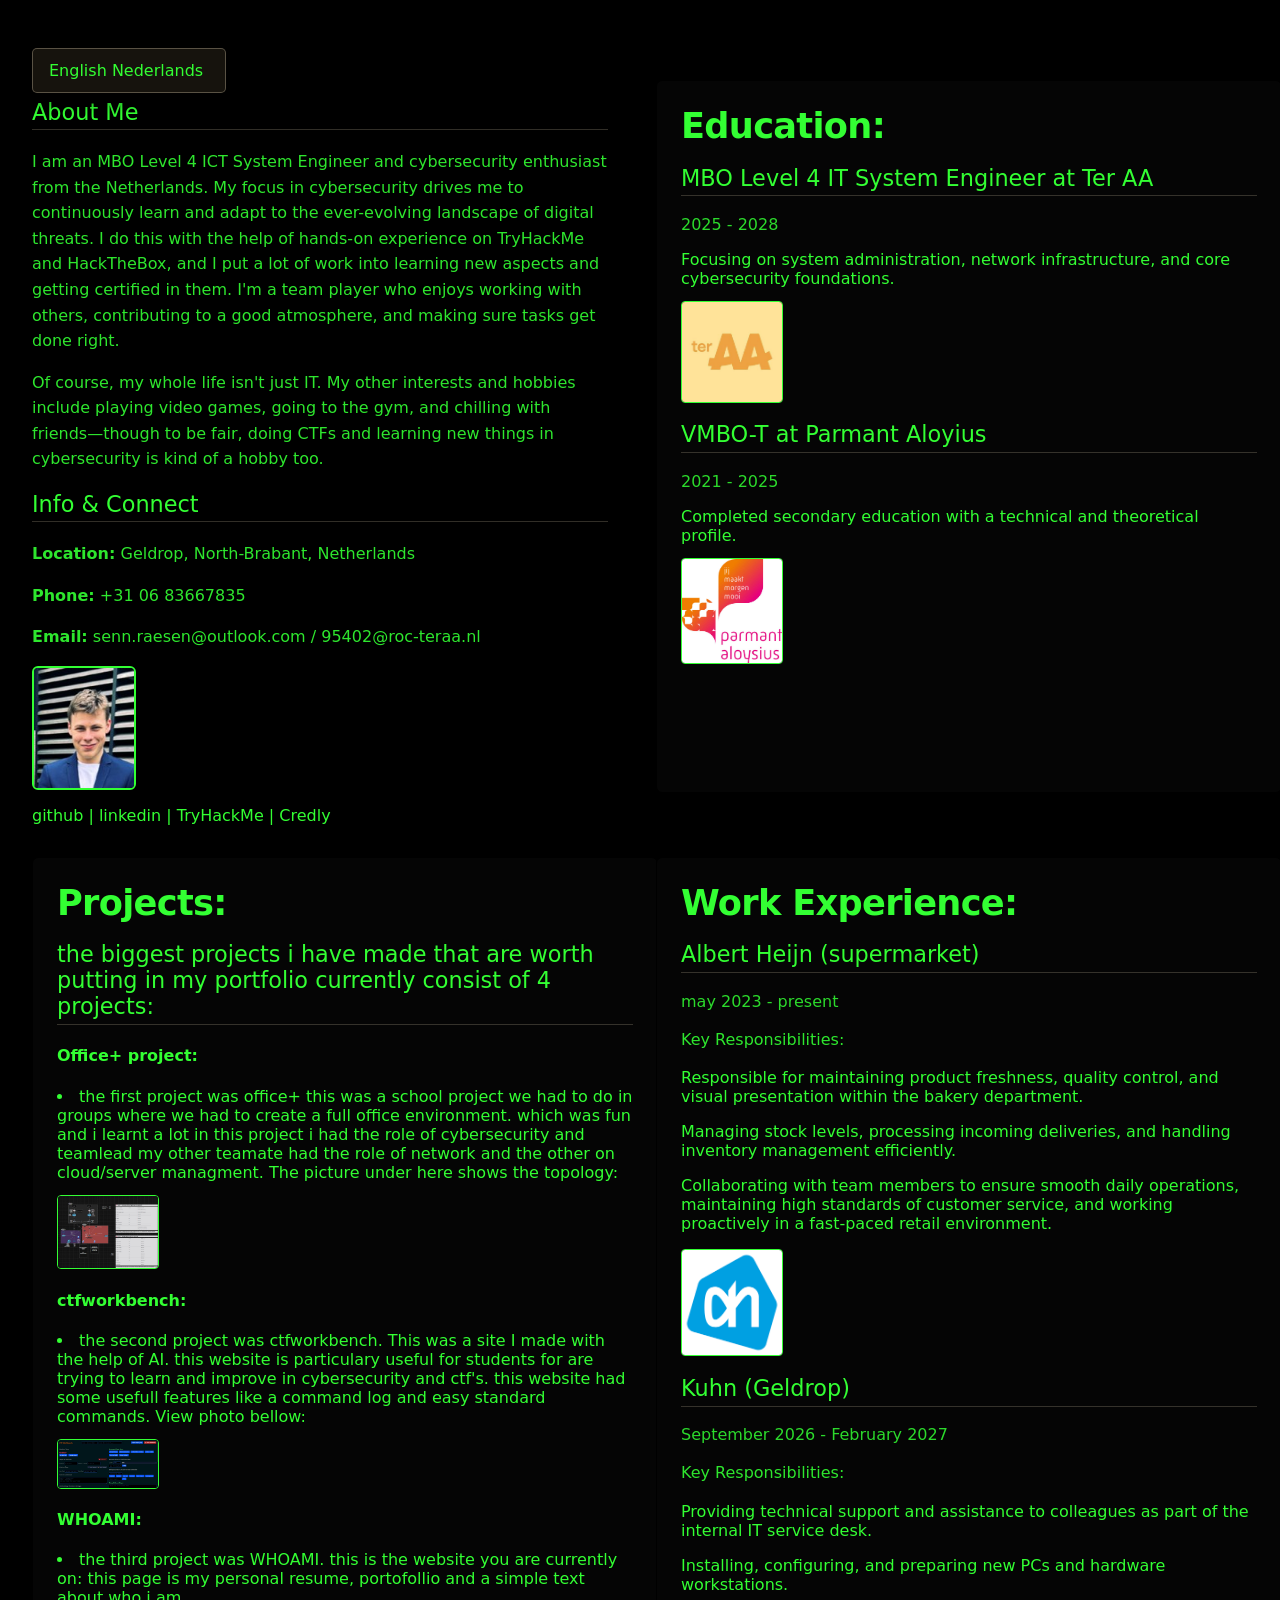
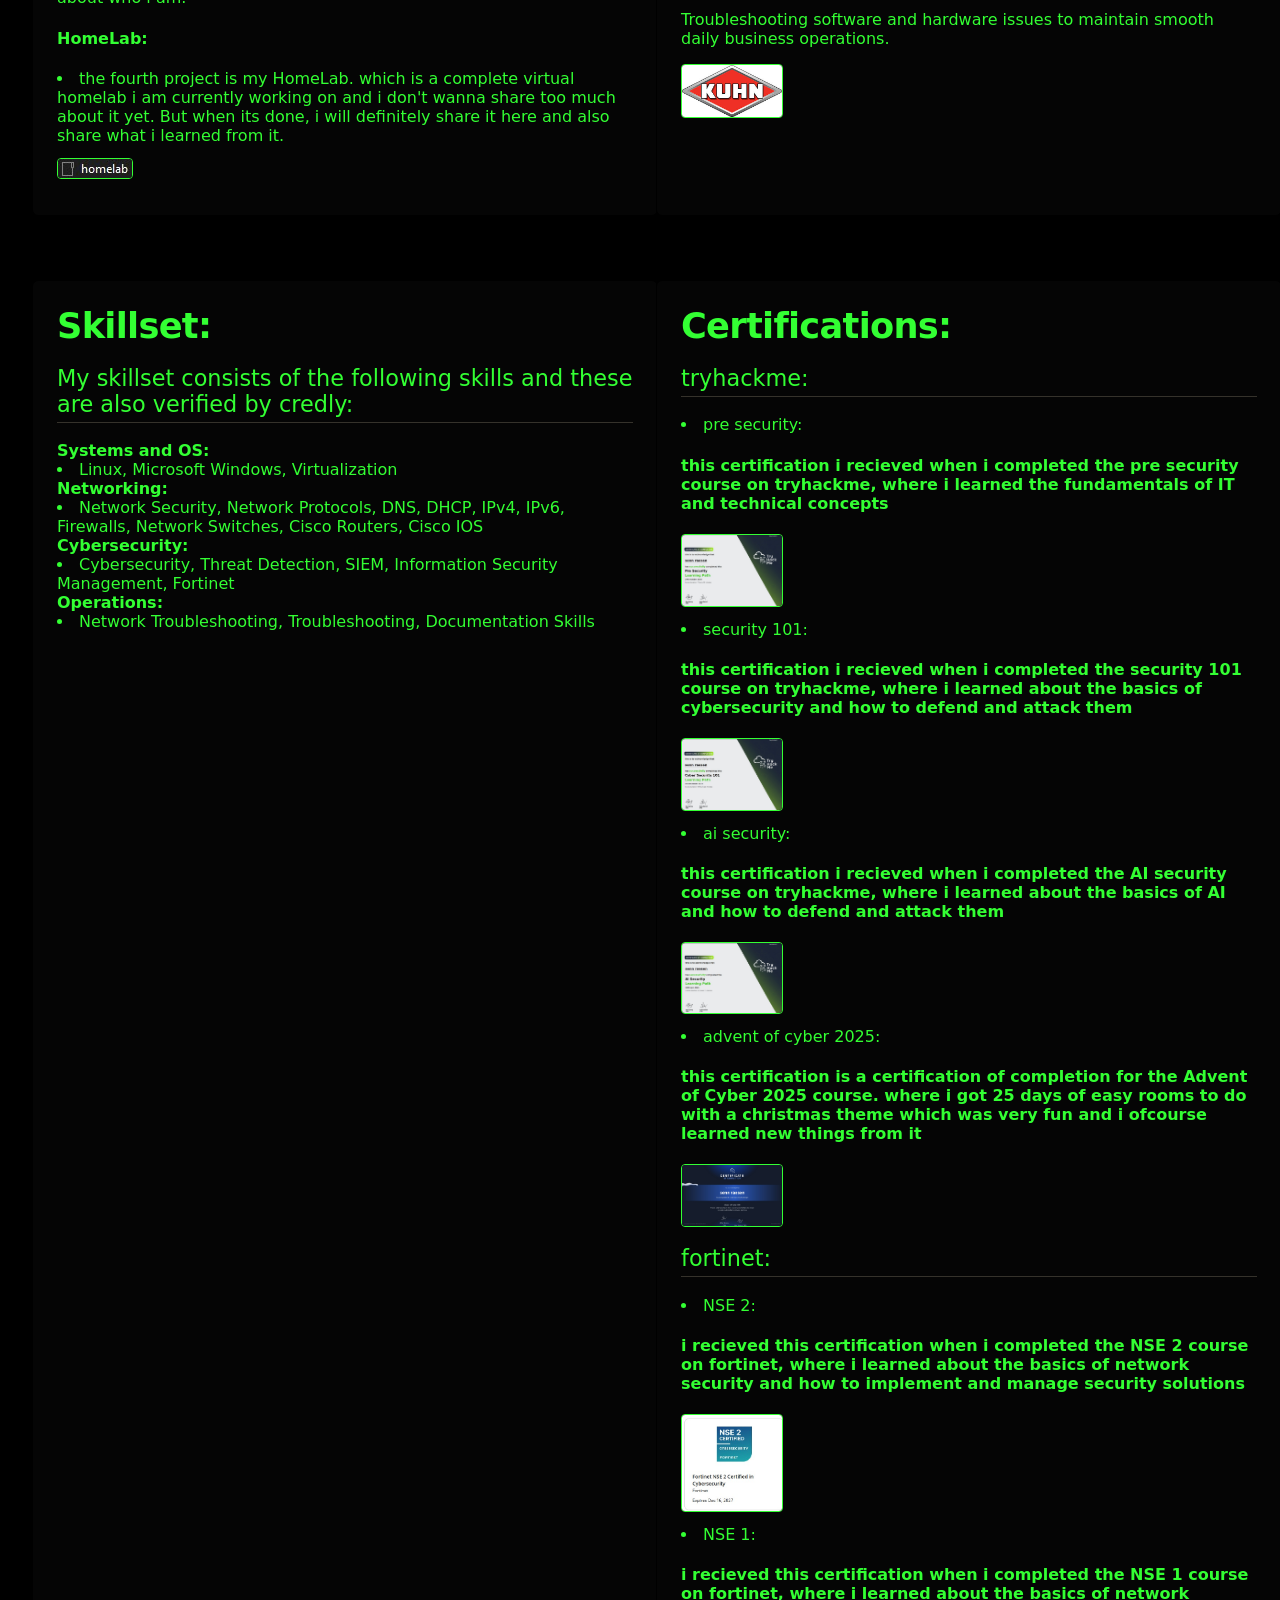
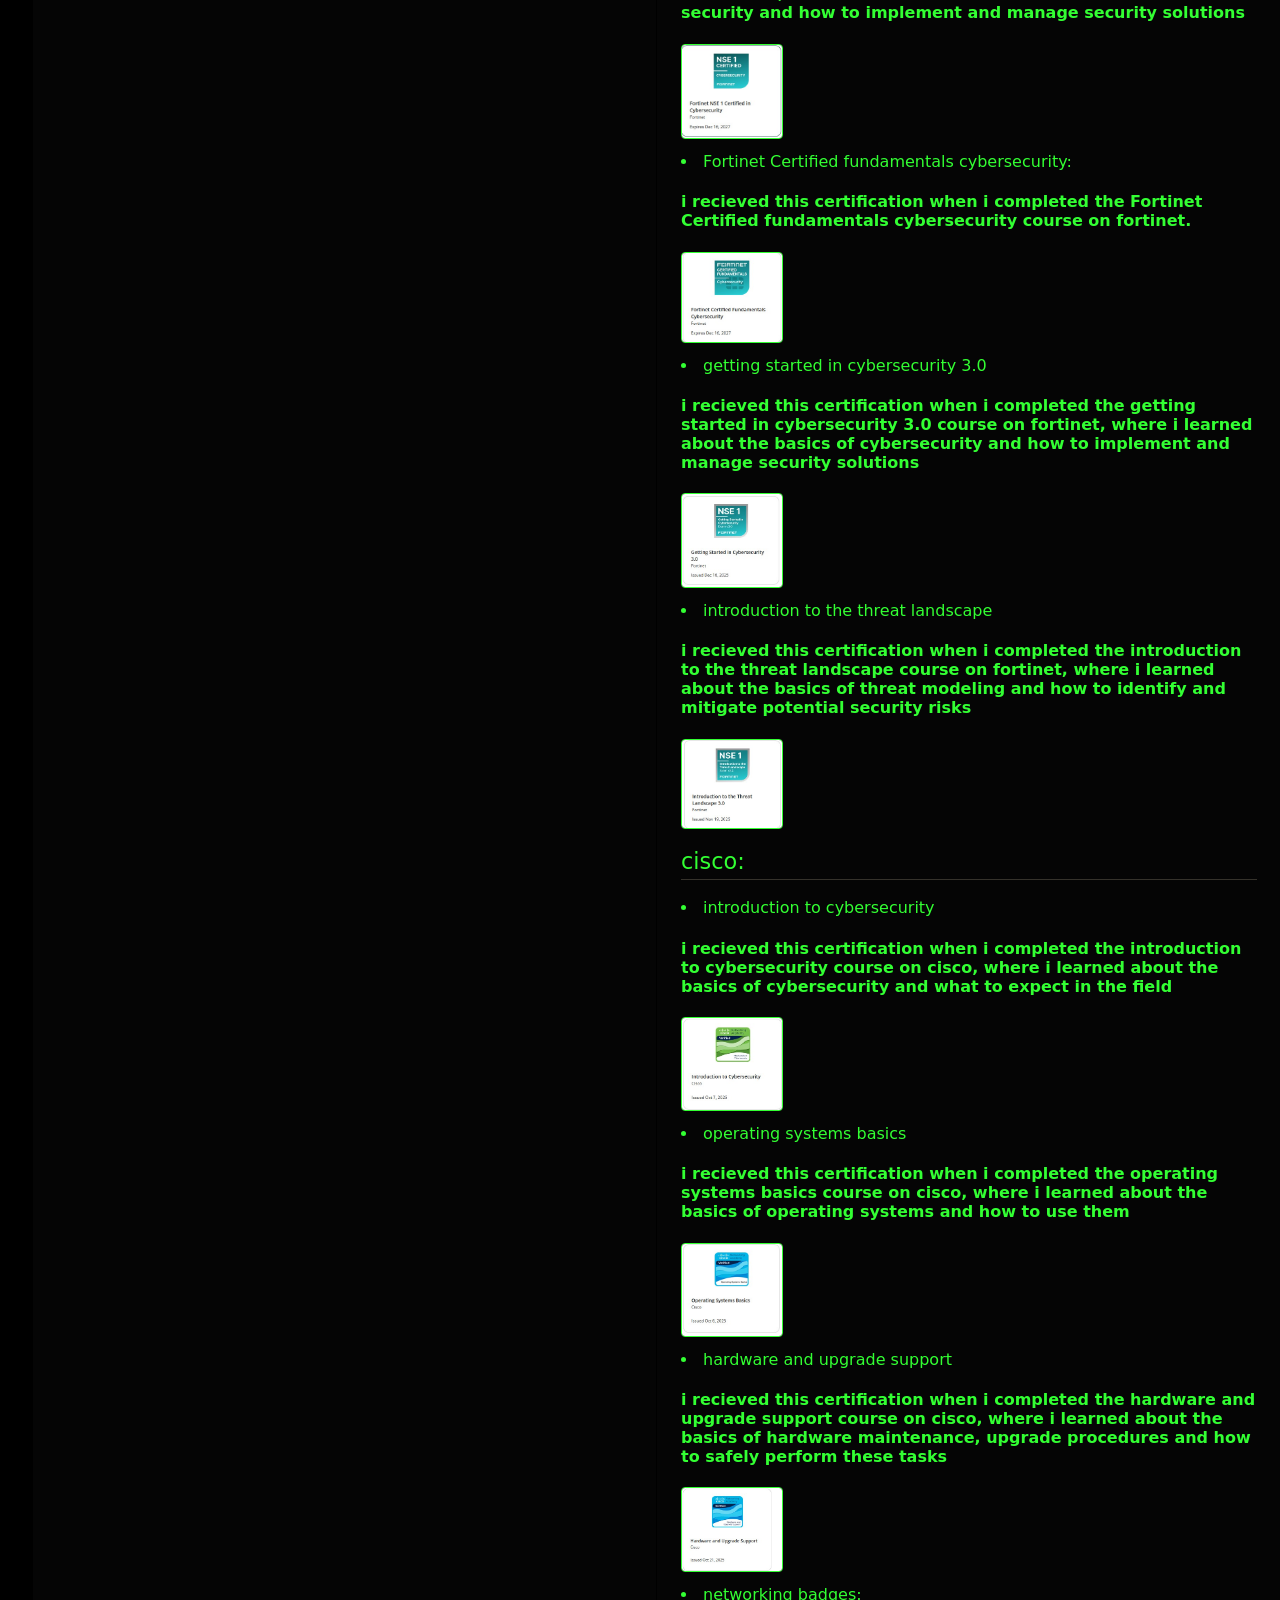
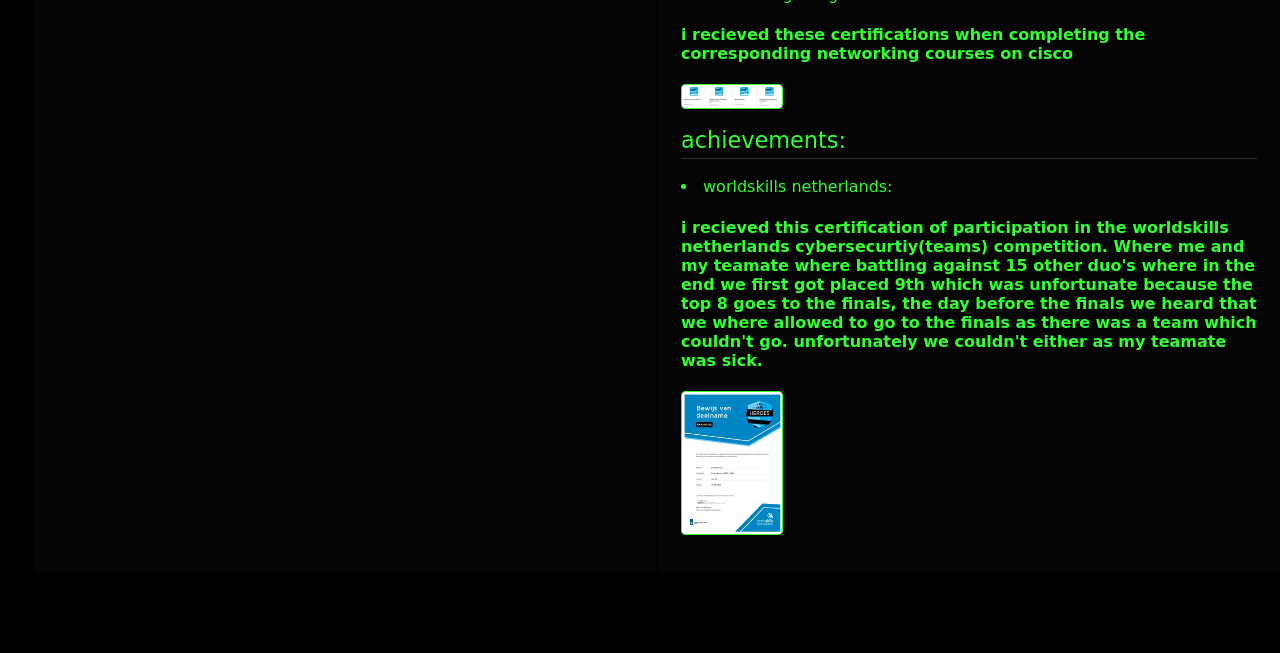
<file: index.html>
<!DOCTYPE html>
<html lang="en">
    <head> 
        <meta charset="UTF-8">
        <meta name="viewport" content="width=device-width, initial-scale=1.0">
        <title>WHOAMI</title>
        <link rel="stylesheet" href="style.css">
    </head>

     <div class="dropdown">
        <div class="dropdown-content">
            <a href="index.html">English</a> 
            <a href="index-nl.html">Nederlands</a>
        </div>
    </div>

    <body>
        <main>
            <div class="about-section">
                <h2>About Me</h2>
                <p>I am an MBO Level 4 ICT System Engineer and cybersecurity enthusiast from the Netherlands. My focus in cybersecurity drives me to continuously learn and adapt to the ever-evolving landscape of digital threats. I do this with the help of hands-on experience on TryHackMe and HackTheBox, and I put a lot of work into learning new aspects and getting certified in them. I'm a team player who enjoys working with others, contributing to a good atmosphere, and making sure tasks get done right.</p>
                <p>Of course, my whole life isn't just IT. My other interests and hobbies include playing video games, going to the gym, and chilling with friends—though to be fair, doing CTFs and learning new things in cybersecurity is kind of a hobby too.</p>
            </div>

            <div class="contact-section">
                <h2>Info & Connect</h2>
                <p><strong>Location:</strong> Geldrop, North-Brabant, Netherlands</p>
                <p><strong>Phone:</strong> +31 06 83667835</p>
                <p><strong>Email:</strong> senn.raesen@outlook.com / 95402@roc-teraa.nl</p>
            </div>

            <img src="assets/senn.jpg" alt="Senn Portrait" class="profile-photo">
    
            <div class="social-links">
                <a href="https://github.com/sraesen">github</a> | 
                <a href="https://www.linkedin.com/in/senn-raesen-646549382">linkedin</a> | 
                <a href="https://tryhackme.com/p/sennr">TryHackMe</a> | 
                <a href="https://www.credly.com/users/senn-raesen">Credly</a>
            </div>
        </main>

        <div class="education" style="border: 1px solid black">
            <h1>Education:</h1>
            <h2>MBO Level 4 IT System Engineer at Ter AA</h2> 
            <h3>2025 - 2028</h3>
            <div>Focusing on system administration, network infrastructure, and core cybersecurity foundations.</div>
            <img src="assets/ter-aa.jpg" alt="Ter AA Logo">

            <h2>VMBO-T at Parmant Aloyius</h2>
            <h3>2021 - 2025</h3>
            <div>Completed secondary education with a technical and theoretical profile.</div>
            <img src="assets/aloysius.jpg" alt="Parmant Aloyius Logo">
        </div>


        <div class="projects" style="border: 1px solid black">
            <h1>Projects:</h1>
            <h2>the biggest projects i have made that are worth putting in my portfolio currently consist of 4 projects:</h2>
            <h4>Office+ project:</h4>
            <li>the first project was office+ this was a school project we had to do in groups where we had to create a full office environment. which was fun and i learnt a lot in this project i had the role of cybersecurity and teamlead my other teamate had the role of network and the other on cloud/server managment. The picture under here shows the topology:</li>
            <img src="assets/projects/kantoor+.jpg" alt="Office+ topology">

            <h4>ctfworkbench:</h4>
            <li>the second project was ctfworkbench. This was a site I made with the help of AI. this website is particulary useful for students for are trying to learn and improve in cybersecurity and ctf's. this website had some usefull features like a command log and easy standard commands. View photo bellow:</li>
            <img src="assets/projects/ctfworkbench.jpg" alt="ctfworkbench">

            <h4>WHOAMI:</h4>
            <li>the third project was WHOAMI. this is the website you are currently on: this page is my personal resume, portofollio and a simple text about who i am.</li>

            <h4>HomeLab:</h4>
            <li>the fourth project is my HomeLab. which is a complete virtual homelab i am currently working on and i don't wanna share too much about it yet. But when its done, i will definitely share it here and also share what i learned from it.</li>
            <img src="assets/projects/homelab.jpg" alt="HomeLab">
        </div>

        <div class="work" style="border: 1px solid black">
            <h1>Work Experience:</h1>
            <h2>Albert Heijn (supermarket)</h2>
            <h3>may 2023 - present</h3>
            <p>Key Responsibilities:</p>
            <ul>
                <li>Responsible for maintaining product freshness, quality control, and visual presentation within the bakery department.</li>
                <li>Managing stock levels, processing incoming deliveries, and handling inventory management efficiently.</li>
                <li>Collaborating with team members to ensure smooth daily operations, maintaining high standards of customer service, and working proactively in a fast-paced retail environment.</li>
            </ul>
            <img src="assets/ah.jpg" alt="Albert Heijn Logo">

            <h2>Kuhn (Geldrop)</h2>
            <h3>September 2026 - February 2027</h3>
            <p>Key Responsibilities:</p>
            <ul>
                <li>Providing technical support and assistance to colleagues as part of the internal IT service desk.</li>
                <li>Installing, configuring, and preparing new PCs and hardware workstations.</li>
                <li>Troubleshooting software and hardware issues to maintain smooth daily business operations.</li>
            </ul>
            <img src="assets/kuhn.jpg" alt="Kuhn Logo">
        </div>

        <div class="skillset" style="border: 1px solid black">
            <h1>Skillset:</h1>
            <h2>My skillset consists of the following skills and these are also verified by credly:</h2>
            <strong>Systems and OS:</strong>
            <li>Linux, Microsoft Windows, Virtualization</li>
            <strong>Networking:</strong>
            <li>Network Security, Network Protocols, DNS, DHCP, IPv4, IPv6, Firewalls, Network Switches, Cisco Routers, Cisco IOS</li>
            <strong>Cybersecurity:</strong>
            <li>Cybersecurity, Threat Detection, SIEM, Information Security Management, Fortinet</li>
            <strong>Operations:</strong>
            <li>Network Troubleshooting, Troubleshooting, Documentation Skills</li>
        </div>

        <div class="certifications" style="border: 1px solid black">
            <h1>Certifications:</h1>
            <h2>tryhackme:</h2>
            <li>pre security:</li>
            <h4>this certification i recieved when i completed the pre security course on tryhackme, where i learned the fundamentals of IT and technical concepts</h4>
            <img src="assets/thm/presec.jpg" alt="TryHackMe Pre Security Badge">
            
            <li>security 101:</li>
            <h4>this certification i recieved when i completed the security 101 course on tryhackme, where i learned about the basics of cybersecurity and how to defend and attack them</h4>
            <img src="assets/thm/sec101.jpg" alt="TryHackMe Security 101 Badge">
            
            <li>ai security:</li>
            <h4>this certification i recieved when i completed the AI security course on tryhackme, where i learned about the basics of AI and how to defend and attack them</h4>
            <img src="assets/thm/ai_path.jpg" alt="TryHackMe AI Security Badge">
            
            <li>advent of cyber 2025:</li>
            <h4>this certification is a certification of completion for the Advent of Cyber 2025 course. where i got 25 days of easy rooms to do with a christmas theme which was very fun and i ofcourse learned new things from it</h4>
            <img src="assets/thm/aoc2025.jpg" alt="TryHackMe Advent of Cyber 2025 Badge">

            <h2>fortinet:</h2>
            <li>NSE 2:</li>
            <h4>i recieved this certification when i completed the NSE 2 course on fortinet, where i learned about the basics of network security and how to implement and manage security solutions</h4>
            <img src="assets/fortinet/nse2.jpg" alt="Fortinet NSE 2 Badge">
            
            <li>NSE 1:</li>
            <h4>i recieved this certification when i completed the NSE 1 course on fortinet, where i learned about the basics of network security and how to implement and manage security solutions</h4>
            <img src="assets/fortinet/nse1.jpg" alt="Fortinet NSE 1 Badge">
            
            <li>Fortinet Certified fundamentals cybersecurity:</li>
            <h4>i recieved this certification when i completed the Fortinet Certified fundamentals cybersecurity course on fortinet.</h4>
            <img src="assets/fortinet/cfc.jpg" alt="Fortinet Certified Fundamentals Cybersecurity Badge">
            
            <li>getting started in cybersecurity 3.0</li>
            <h4>i recieved this certification when i completed the getting started in cybersecurity 3.0 course on fortinet, where i learned about the basics of cybersecurity and how to implement and manage security solutions</h4>
            <img src="assets/fortinet/startedcyber.jpg" alt="Fortinet Getting Started in Cybersecurity 3.0 Badge">
            
            <li>introduction to the threat landscape</li>
            <h4>i recieved this certification when i completed the introduction to the threat landscape course on fortinet, where i learned about the basics of threat modeling and how to identify and mitigate potential security risks</h4>
            <img src="assets/fortinet/itttl.jpg" alt="Fortinet Introduction to the Threat Landscape Badge">

            <h2>cisco:</h2>
            <li>introduction to cybersecurity</li>
            <h4>i recieved this certification when i completed the introduction to cybersecurity course on cisco, where i learned about the basics of cybersecurity and what to expect in the field</h4>
            <img src="assets/cisco/itcyber.jpg" alt="Cisco Introduction to Cybersecurity Badge">
            
            <li>operating systems basics</li>
            <h4>i recieved this certification when i completed the operating systems basics course on cisco, where i learned about the basics of operating systems and how to use them</h4>
            <img src="assets/cisco/osb.jpg" alt="Cisco Operating Systems Basics Badge">
            
            <li>hardware and upgrade support</li>
            <h4>i recieved this certification when i completed the hardware and upgrade support course on cisco, where i learned about the basics of hardware maintenance, upgrade procedures and how to safely perform these tasks</h4>
            <img src="assets/cisco/haus.jpg" alt="Cisco Hardware and Upgrade Support Badge">
            
            <li>networking badges:</li>
            <h4>i recieved these certifications when completing the corresponding networking courses on cisco</h4>
            <img src="assets/cisco/allnetworkbadge.jpg" alt="Cisco Networking Badges">
            
            <h2>achievements:</h2>
            <li>worldskills netherlands:</li>
            <h4>i recieved this certification of participation in the worldskills netherlands cybersecurtiy(teams) competition. Where me and my teamate where battling against 15 other duo's where in the end we first got placed 9th which was unfortunate because the top 8 goes to the finals, the day before the finals we heard that we where allowed to go to the finals as there was a team which couldn't go. unfortunately we couldn't either as my teamate was sick.</h4>
            <img src="assets/skills.jpg" alt="WorldSkills Netherlands participation Badge">
        </div>
    </body>
</html>
</file>
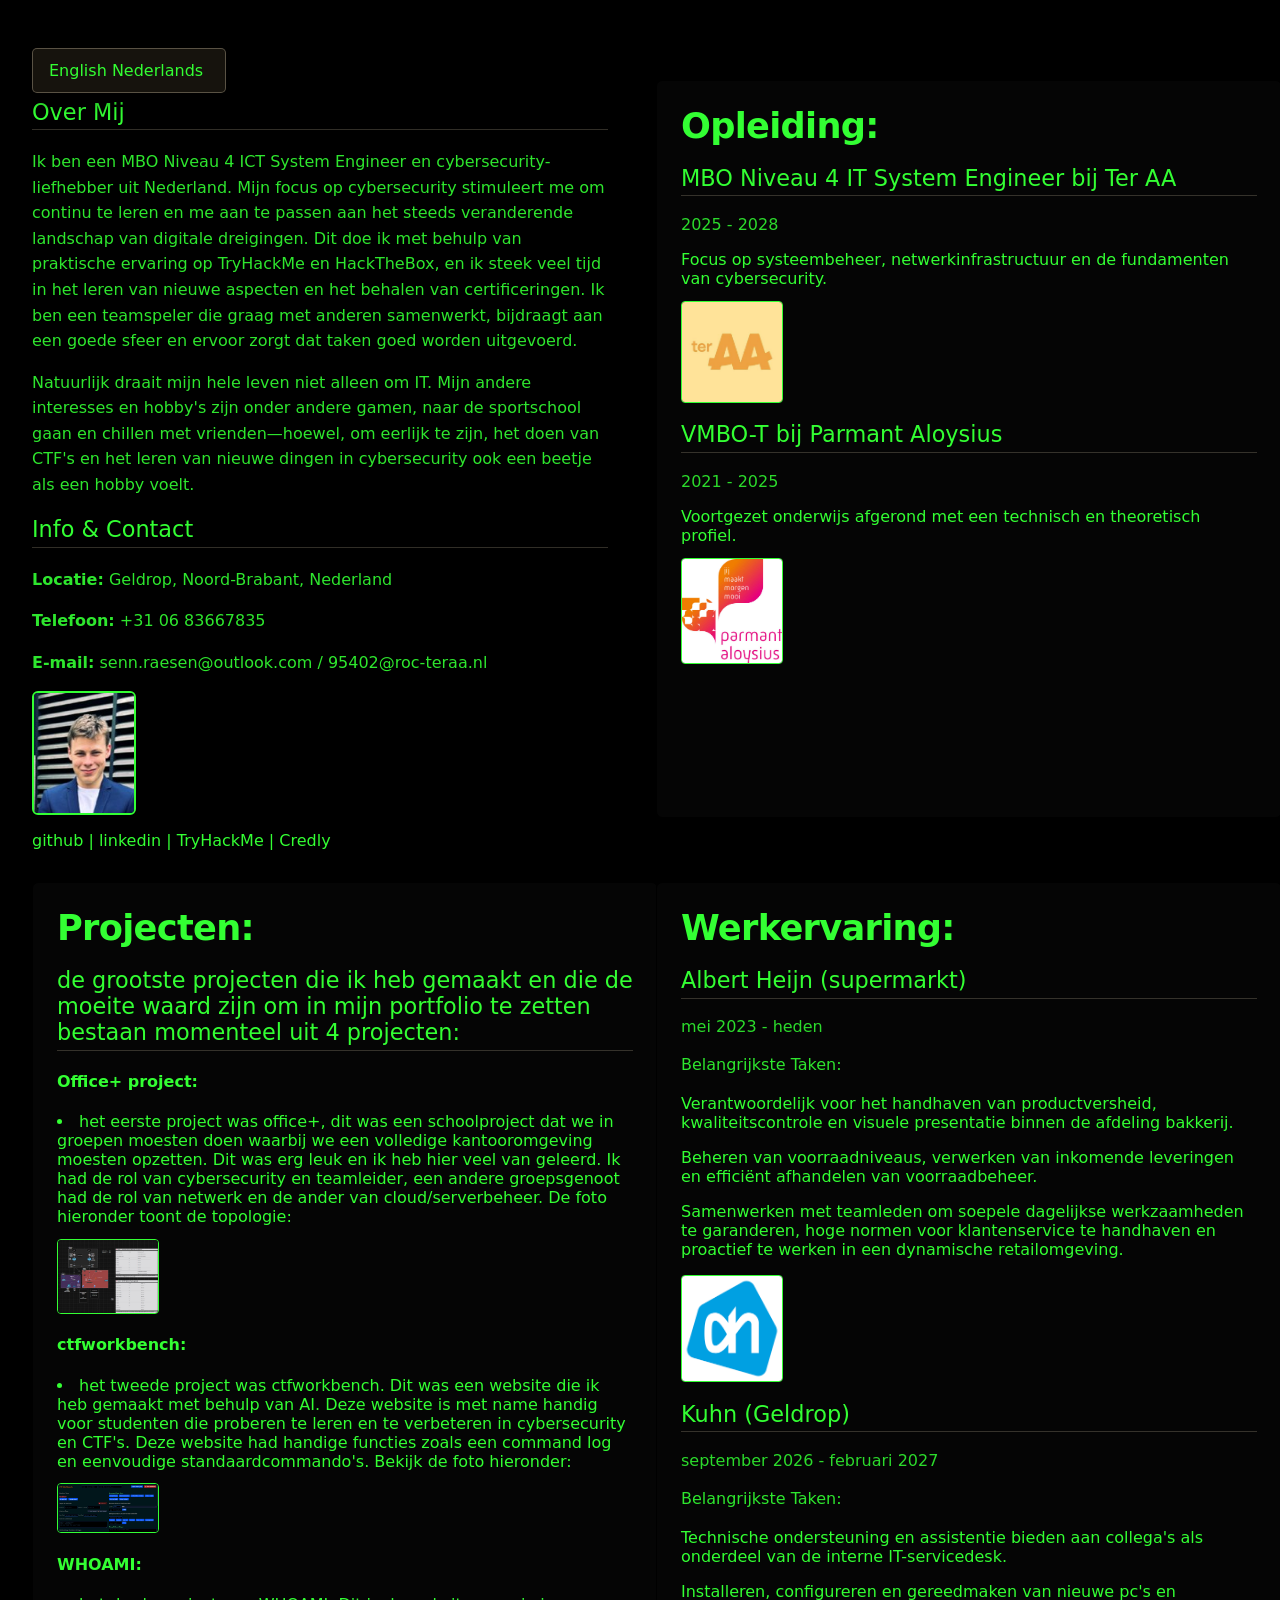
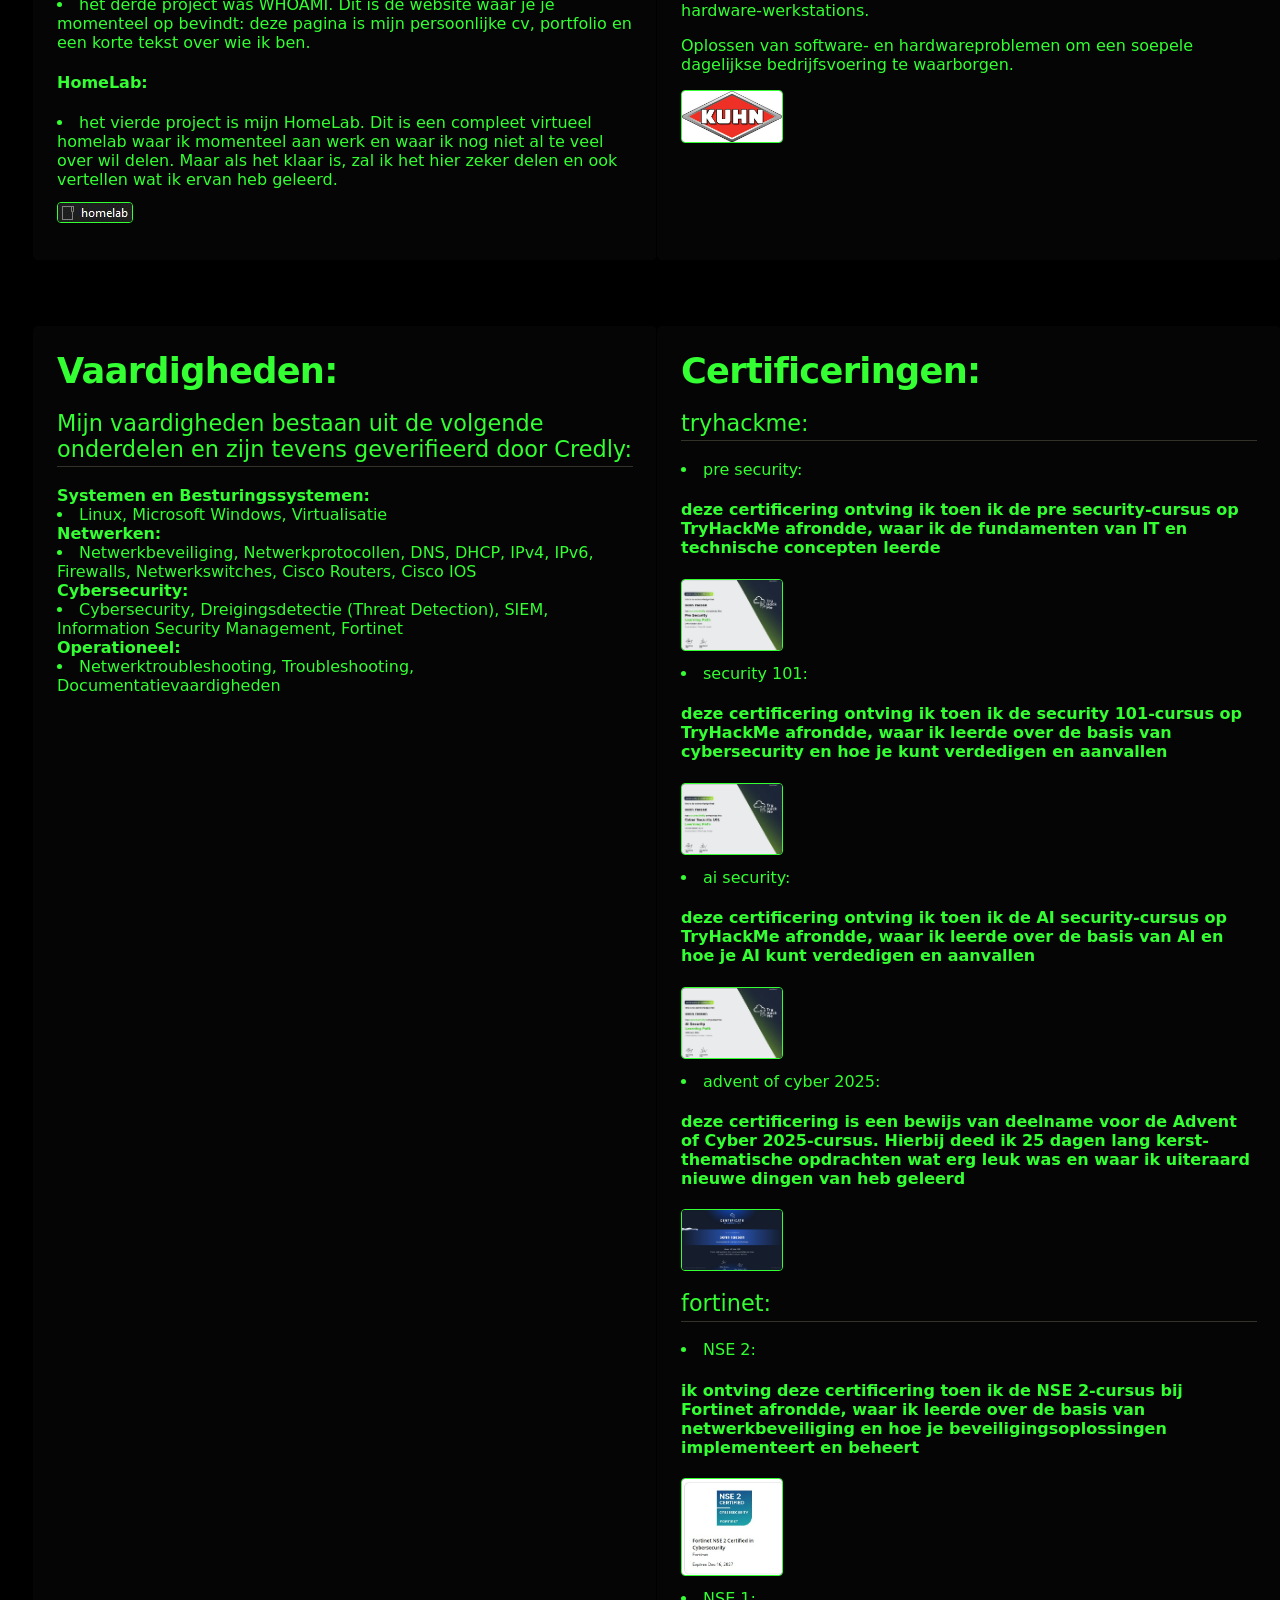
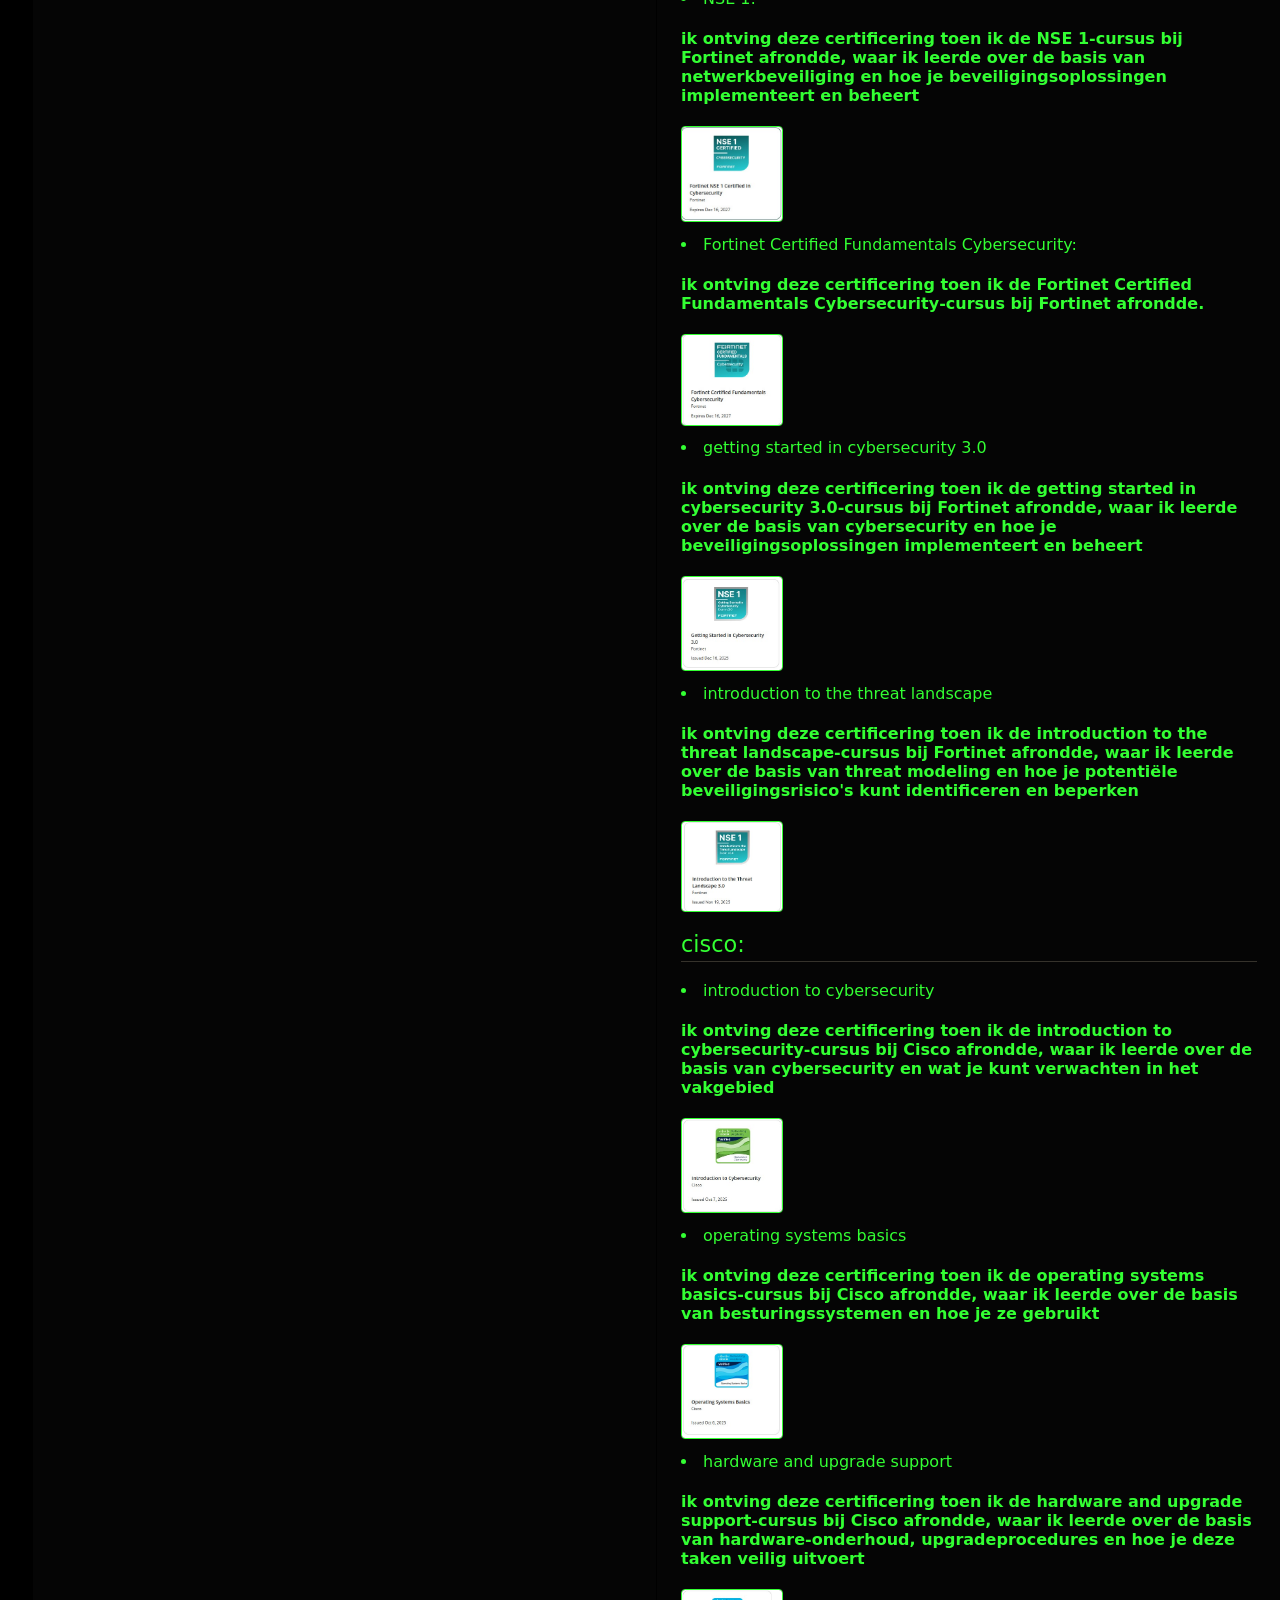
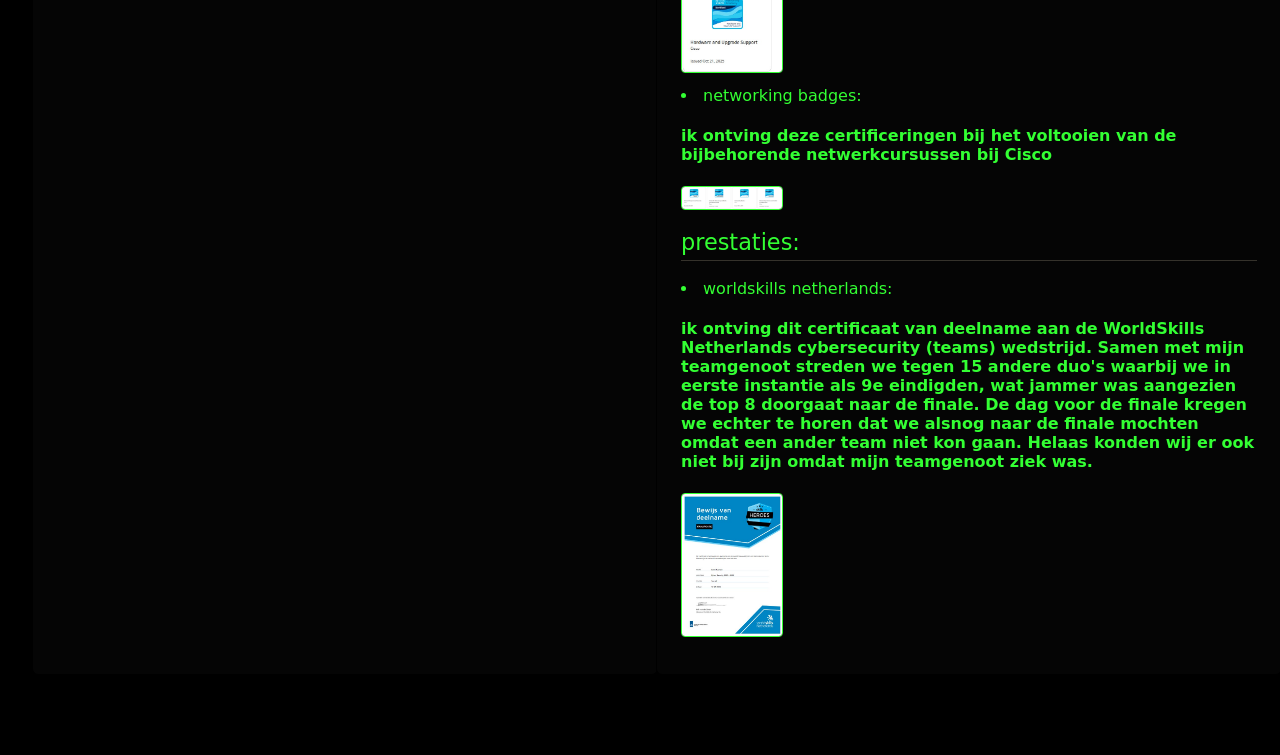
<file: index-nl.html>
<!DOCTYPE html>
<html lang="nl">
    <head> 
        <meta charset="UTF-8">
        <meta name="viewport" content="width=device-width, initial-scale=1.0">
        <title>WHOAMI</title>
        <link rel="stylesheet" href="style.css">
    </head>

    <div class="dropdown">
        <div class="dropdown-content">
            <a href="index.html">English</a>
            <a href="index-nl.html">Nederlands</a>
        </div>
    </div>

    <body>
        <main>
            <div class="about-section">
                <h2>Over Mij</h2>
                <p>Ik ben een MBO Niveau 4 ICT System Engineer en cybersecurity-liefhebber uit Nederland. Mijn focus op cybersecurity stimuleert me om continu te leren en me aan te passen aan het steeds veranderende landschap van digitale dreigingen. Dit doe ik met behulp van praktische ervaring op TryHackMe en HackTheBox, en ik steek veel tijd in het leren van nieuwe aspecten en het behalen van certificeringen. Ik ben een teamspeler die graag met anderen samenwerkt, bijdraagt aan een goede sfeer en ervoor zorgt dat taken goed worden uitgevoerd.</p>
                <p>Natuurlijk draait mijn hele leven niet alleen om IT. Mijn andere interesses en hobby's zijn onder andere gamen, naar de sportschool gaan en chillen met vrienden—hoewel, om eerlijk te zijn, het doen van CTF's en het leren van nieuwe dingen in cybersecurity ook een beetje als een hobby voelt.</p>
            </div>

            <div class="contact-section">
                <h2>Info & Contact</h2>
                <p><strong>Locatie:</strong> Geldrop, Noord-Brabant, Nederland</p>
                <p><strong>Telefoon:</strong> +31 06 83667835</p>
                <p><strong>E-mail:</strong> senn.raesen@outlook.com / 95402@roc-teraa.nl</p>
            </div>

            <img src="assets/senn.jpg" alt="Senn Portret" class="profile-photo">
    
            <div class="social-links">
                <a href="https://github.com/sraesen">github</a> | 
                <a href="https://www.linkedin.com/in/senn-raesen-646549382">linkedin</a> | 
                <a href="https://tryhackme.com/p/sennr">TryHackMe</a> | 
                <a href="https://www.credly.com/users/senn-raesen">Credly</a>
            </div>
        </main>

        <div class="education" style="border: 1px solid black">
            <h1>Opleiding:</h1>
            <h2>MBO Niveau 4 IT System Engineer bij Ter AA</h2> 
            <h3>2025 - 2028</h3>
            <div>Focus op systeembeheer, netwerkinfrastructuur en de fundamenten van cybersecurity.</div>
            <img src="assets/ter-aa.jpg" alt="Ter AA Logo">

            <h2>VMBO-T bij Parmant Aloysius</h2>
            <h3>2021 - 2025</h3>
            <div>Voortgezet onderwijs afgerond met een technisch en theoretisch profiel.</div>
            <img src="assets/aloysius.jpg" alt="Parmant Aloyius Logo">
        </div>

        <div class="projects" style="border: 1px solid black">
            <h1>Projecten:</h1>
            <h2>de grootste projecten die ik heb gemaakt en die de moeite waard zijn om in mijn portfolio te zetten bestaan momenteel uit 4 projecten:</h2>
            <h4>Office+ project:</h4>
            <li>het eerste project was office+, dit was een schoolproject dat we in groepen moesten doen waarbij we een volledige kantooromgeving moesten opzetten. Dit was erg leuk en ik heb hier veel van geleerd. Ik had de rol van cybersecurity en teamleider, een andere groepsgenoot had de rol van netwerk en de ander van cloud/serverbeheer. De foto hieronder toont de topologie:</li>
            <img src="assets/projects/kantoor+.jpg" alt="Office+ topologie">

            <h4>ctfworkbench:</h4>
            <li>het tweede project was ctfworkbench. Dit was een website die ik heb gemaakt met behulp van AI. Deze website is met name handig voor studenten die proberen te leren en te verbeteren in cybersecurity en CTF's. Deze website had handige functies zoals een command log en eenvoudige standaardcommando's. Bekijk de foto hieronder:</li>
            <img src="assets/projects/ctfworkbench.jpg" alt="ctfworkbench">

            <h4>WHOAMI:</h4>
            <li>het derde project was WHOAMI. Dit is de website waar je je momenteel op bevindt: deze pagina is mijn persoonlijke cv, portfolio en een korte tekst over wie ik ben.</li>

            <h4>HomeLab:</h4>
            <li>het vierde project is mijn HomeLab. Dit is een compleet virtueel homelab waar ik momenteel aan werk en waar ik nog niet al te veel over wil delen. Maar als het klaar is, zal ik het hier zeker delen en ook vertellen wat ik ervan heb geleerd.</li>
            <img src="assets/projects/homelab.jpg" alt="HomeLab">
        </div>

        <div class="work" style="border: 1px solid black">
            <h1>Werkervaring:</h1>
            <h2>Albert Heijn (supermarkt)</h2>
            <h3>mei 2023 - heden</h3>
            <p>Belangrijkste Taken:</p>
            <ul>
                <li>Verantwoordelijk voor het handhaven van productversheid, kwaliteitscontrole en visuele presentatie binnen de afdeling bakkerij.</li>
                <li>Beheren van voorraadniveaus, verwerken van inkomende leveringen en efficiënt afhandelen van voorraadbeheer.</li>
                <li>Samenwerken met teamleden om soepele dagelijkse werkzaamheden te garanderen, hoge normen voor klantenservice te handhaven en proactief te werken in een dynamische retailomgeving.</li>
            </ul>
            <img src="assets/ah.jpg" alt="Albert Heijn Logo">

            <h2>Kuhn (Geldrop)</h2>
            <h3>september 2026 - februari 2027</h3>
            <p>Belangrijkste Taken:</p>
            <ul>
                <li>Technische ondersteuning en assistentie bieden aan collega's als onderdeel van de interne IT-servicedesk.</li>
                <li>Installeren, configureren en gereedmaken van nieuwe pc's en hardware-werkstations.</li>
                <li>Oplossen van software- en hardwareproblemen om een soepele dagelijkse bedrijfsvoering te waarborgen.</li>
            </ul>
            <img src="assets/kuhn.jpg" alt="Kuhn Logo">
        </div>

        <div class="skillset" style="border: 1px solid black">
            <h1>Vaardigheden:</h1>
            <h2>Mijn vaardigheden bestaan uit de volgende onderdelen en zijn tevens geverifieerd door Credly:</h2>
            <strong>Systemen en Besturingssystemen:</strong>
            <li>Linux, Microsoft Windows, Virtualisatie</li>
            <strong>Netwerken:</strong>
            <li>Netwerkbeveiliging, Netwerkprotocollen, DNS, DHCP, IPv4, IPv6, Firewalls, Netwerkswitches, Cisco Routers, Cisco IOS</li>
            <strong>Cybersecurity:</strong>
            <li>Cybersecurity, Dreigingsdetectie (Threat Detection), SIEM, Information Security Management, Fortinet</li>
            <strong>Operationeel:</strong>
            <li>Netwerktroubleshooting, Troubleshooting, Documentatievaardigheden</li>
        </div>

        <div class="certifications" style="border: 1px solid black">
            <h1>Certificeringen:</h1>
            <h2>tryhackme:</h2>
            <li>pre security:</li>
            <h4>deze certificering ontving ik toen ik de pre security-cursus op TryHackMe afrondde, waar ik de fundamenten van IT en technische concepten leerde</h4>
            <img src="assets/thm/presec.jpg" alt="TryHackMe Pre Security Badge">
            
            <li>security 101:</li>
            <h4>deze certificering ontving ik toen ik de security 101-cursus op TryHackMe afrondde, waar ik leerde over de basis van cybersecurity en hoe je kunt verdedigen en aanvallen</h4>
            <img src="assets/thm/sec101.jpg" alt="TryHackMe Security 101 Badge">
            
            <li>ai security:</li>
            <h4>deze certificering ontving ik toen ik de AI security-cursus op TryHackMe afrondde, waar ik leerde over de basis van AI en hoe je AI kunt verdedigen en aanvallen</h4>
            <img src="assets/thm/ai_path.jpg" alt="TryHackMe AI Security Badge">
            
            <li>advent of cyber 2025:</li>
            <h4>deze certificering is een bewijs van deelname voor de Advent of Cyber 2025-cursus. Hierbij deed ik 25 dagen lang kerst-thematische opdrachten wat erg leuk was en waar ik uiteraard nieuwe dingen van heb geleerd</h4>
            <img src="assets/thm/aoc2025.jpg" alt="TryHackMe Advent of Cyber 2025 Badge">

            <h2>fortinet:</h2>
            <li>NSE 2:</li>
            <h4>ik ontving deze certificering toen ik de NSE 2-cursus bij Fortinet afrondde, waar ik leerde over de basis van netwerkbeveiliging en hoe je beveiligingsoplossingen implementeert en beheert</h4>
            <img src="assets/fortinet/nse2.jpg" alt="Fortinet NSE 2 Badge">
            
            <li>NSE 1:</li>
            <h4>ik ontving deze certificering toen ik de NSE 1-cursus bij Fortinet afrondde, waar ik leerde over de basis van netwerkbeveiliging en hoe je beveiligingsoplossingen implementeert en beheert</h4>
            <img src="assets/fortinet/nse1.jpg" alt="Fortinet NSE 1 Badge">
            
            <li>Fortinet Certified Fundamentals Cybersecurity:</li>
            <h4>ik ontving deze certificering toen ik de Fortinet Certified Fundamentals Cybersecurity-cursus bij Fortinet afrondde.</h4>
            <img src="assets/fortinet/cfc.jpg" alt="Fortinet Certified Fundamentals Cybersecurity Badge">
            
            <li>getting started in cybersecurity 3.0</li>
            <h4>ik ontving deze certificering toen ik de getting started in cybersecurity 3.0-cursus bij Fortinet afrondde, waar ik leerde over de basis van cybersecurity en hoe je beveiligingsoplossingen implementeert en beheert</h4>
            <img src="assets/fortinet/startedcyber.jpg" alt="Fortinet Getting Started in Cybersecurity 3.0 Badge">
            
            <li>introduction to the threat landscape</li>
            <h4>ik ontving deze certificering toen ik de introduction to the threat landscape-cursus bij Fortinet afrondde, waar ik leerde over de basis van threat modeling en hoe je potentiële beveiligingsrisico's kunt identificeren en beperken</h4>
            <img src="assets/fortinet/itttl.jpg" alt="Fortinet Introduction to the Threat Landscape Badge">

            <h2>cisco:</h2>
            <li>introduction to cybersecurity</li>
            <h4>ik ontving deze certificering toen ik de introduction to cybersecurity-cursus bij Cisco afrondde, waar ik leerde over de basis van cybersecurity en wat je kunt verwachten in het vakgebied</h4>
            <img src="assets/cisco/itcyber.jpg" alt="Cisco Introduction to Cybersecurity Badge">
            
            <li>operating systems basics</li>
            <h4>ik ontving deze certificering toen ik de operating systems basics-cursus bij Cisco afrondde, waar ik leerde over de basis van besturingssystemen en hoe je ze gebruikt</h4>
            <img src="assets/cisco/osb.jpg" alt="Cisco Operating Systems Basics Badge">
            
            <li>hardware and upgrade support</li>
            <h4>ik ontving deze certificering toen ik de hardware and upgrade support-cursus bij Cisco afrondde, waar ik leerde over de basis van hardware-onderhoud, upgradeprocedures en hoe je deze taken veilig uitvoert</h4>
            <img src="assets/cisco/haus.jpg" alt="Cisco Hardware and Upgrade Support Badge">
            
            <li>networking badges:</li>
            <h4>ik ontving deze certificeringen bij het voltooien van de bijbehorende netwerkcursussen bij Cisco</h4>
            <img src="assets/cisco/allnetworkbadge.jpg" alt="Cisco Networking Badges">
            
            <h2>prestaties:</h2>
            <li>worldskills netherlands:</li>
            <h4>ik ontving dit certificaat van deelname aan de WorldSkills Netherlands cybersecurity (teams) wedstrijd. Samen met mijn teamgenoot streden we tegen 15 andere duo's waarbij we in eerste instantie als 9e eindigden, wat jammer was aangezien de top 8 doorgaat naar de finale. De dag voor de finale kregen we echter te horen dat we alsnog naar de finale mochten omdat een ander team niet kon gaan. Helaas konden wij er ook niet bij zijn omdat mijn teamgenoot ziek was.</h4>
            <img src="assets/skills.jpg" alt="WorldSkills Netherlands deelname Badge">
        </div>
    </body>
</html>
</file>
<file: style.css>
body {
    margin: 0;
    min-height: 100vh;
    display: grid;
    grid-template-columns: 1fr 1fr;
    gap: 2rem;
    font-family: system-ui, sans-serif;
    background: #000000;
    color: #33ff33;
    padding: 3rem 2rem;
    justify-content: center;
}

main, .skillset, .projects {
    grid-column: 1;
    max-width: 36rem;
    width: 100%;
}

.education, .work, .certifications {
    grid-column: 2;
    max-width: 36rem;
    width: 100%;
}

.education, .work, .certifications, .projects, .skillset {
    border: 1px solid #F4E3C24D;
    padding: 1.5rem;
    border-radius: 6px;
    margin-bottom: 2rem;
    background: #FFFFFF05;
}

h1 {
    font-size: 2.2rem;
    margin: 0 0 1rem;
    letter-spacing: -0.02em;
}

h2 {
    font-size: 1.4rem;
    font-weight: normal;
    border-bottom: 1px solid #F4E3C233;
    padding-bottom: 0.3rem;
}

h3 {
    font-size: 1rem;
    font-weight: normal;
    opacity: 0.85;
    margin: 0.2rem 0 1rem 0;
}

p {
    line-height: 1.6;
    margin-bottom: 1rem;
    opacity: 0.9;
}

a {
    color: #33FF33;
    text-decoration: none;
}

a:hover {
    text-decoration: underline;
}

ul {
    list-style: none;
    padding: 0;
    display: flex;
    gap: 1rem;
    flex-wrap: wrap;
}

img {
    max-width: 100px;
    height: auto;
    display: block;
    margin: 0.8rem 0;
    border-radius: 4px;
    border: 1px solid #33FF33;
    object-fit: contain;
}

.profile-photo {
    width: 120px;
    height: 120px;
    object-fit: cover;
    border-radius: 6px;
    border: 2px solid #33FF33;
    margin: 1rem 0;
}

.dropdown {
    position: relative;
    display: inline-block;
}

.dropdown-content {
    display: none;
  position: absolute;
  background-color: #16130d;
  min-width: 160px;
  border: 1px solid #F4E3C24D;
  border-radius: 5px;
  box-shadow: 0px 8px 16px 0px rgba(0,0,0,0.5);
  z-index: 1;
}

.dropdown-content{
    color: #f4e3c2;
    padding: 12px 16px;
    text-decoration: none;
    display: block;
}

.dropdown-content a:hover {
    background-color: #ffffff10;
  color: #f4b942;
}

.dropdown:hover .dropdown-content {
  display: block;
}

.dropdown:hover .dropbtn {
  background-color: #ffffff05;
  border-color: #f4b942;
}
</file>
